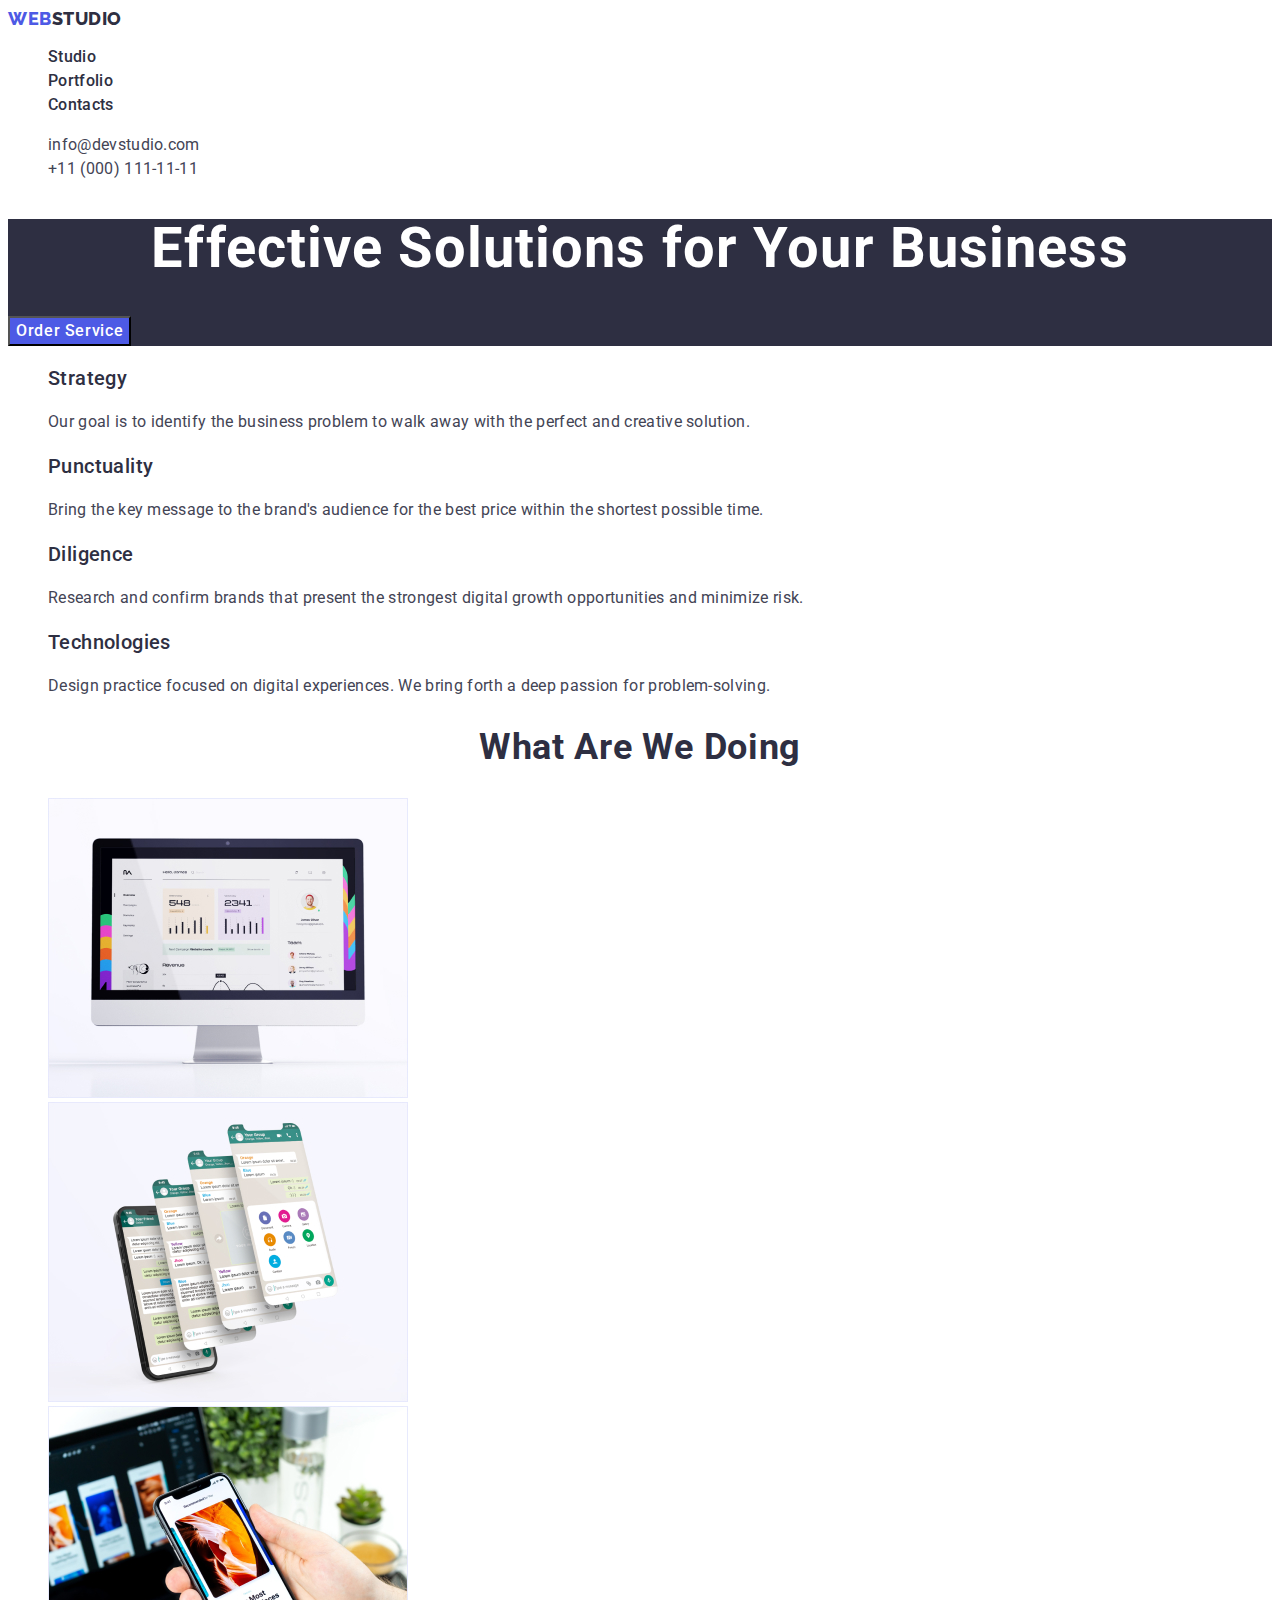
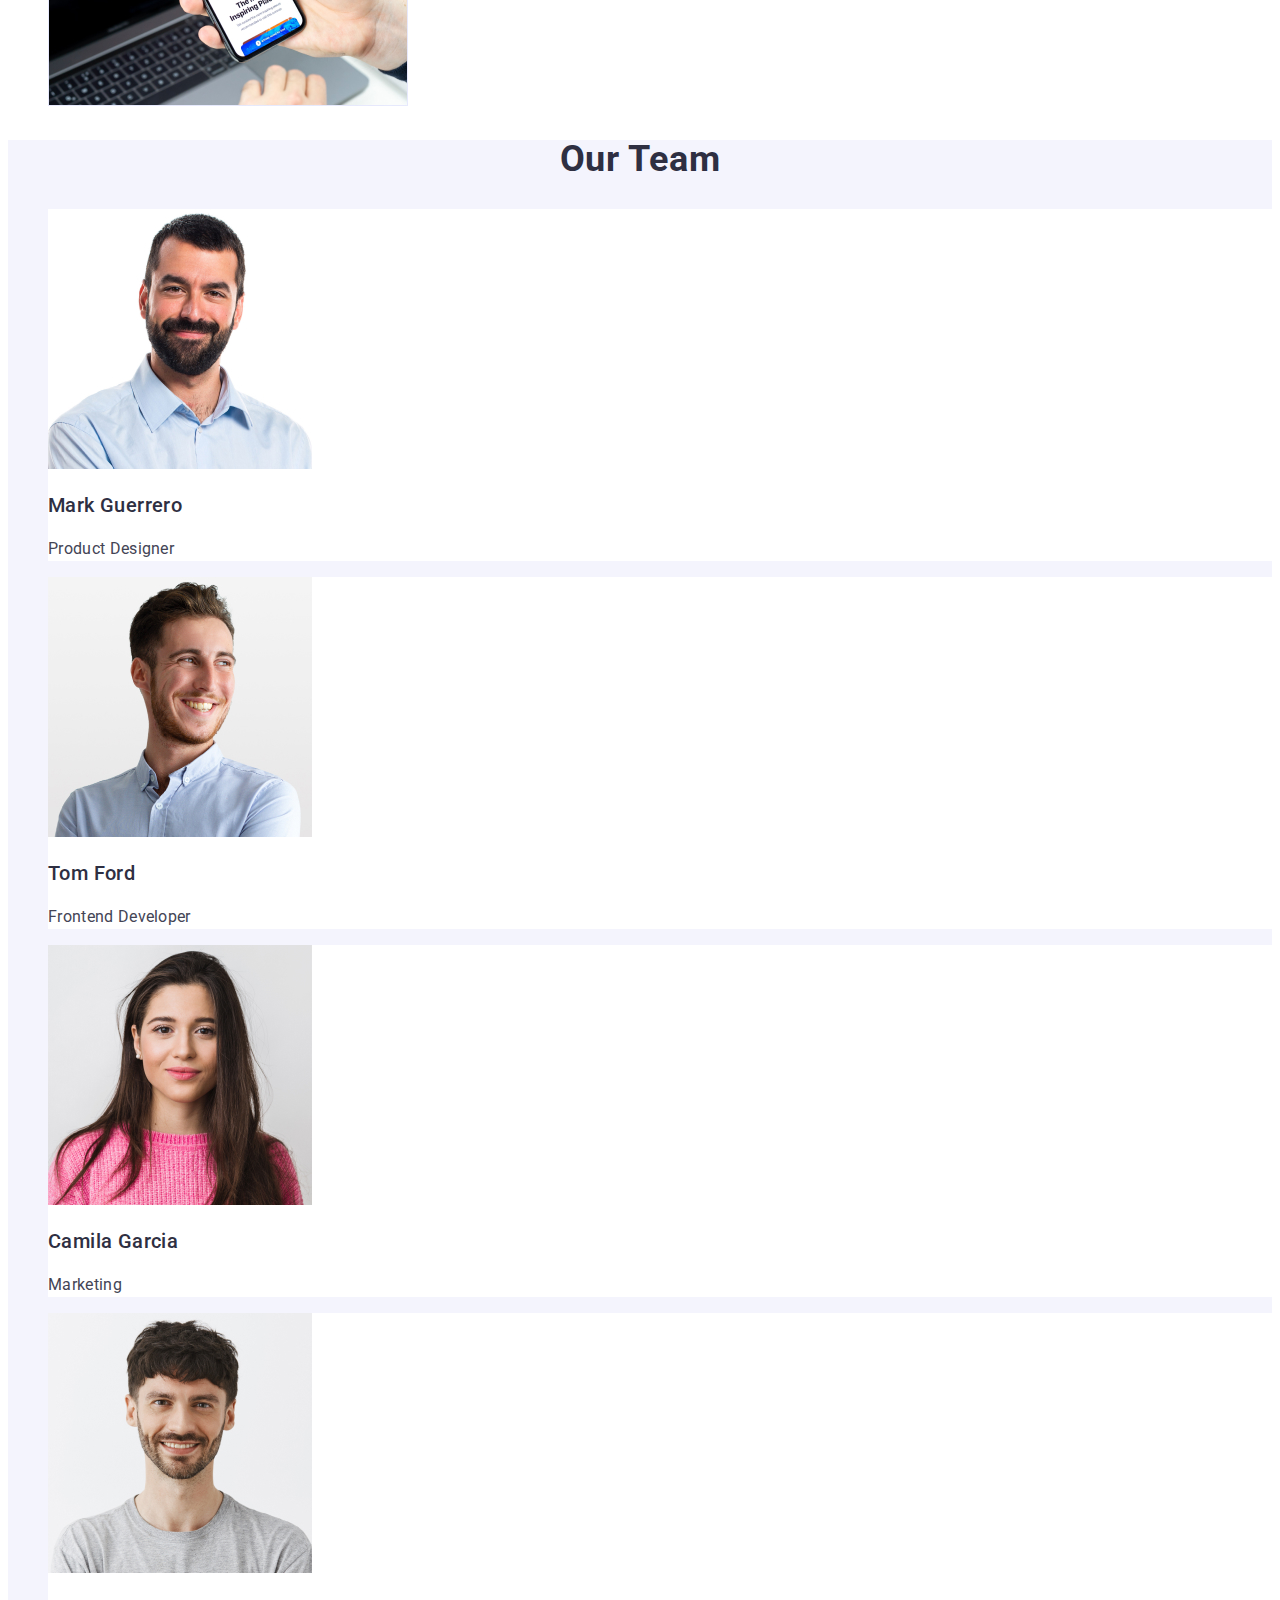
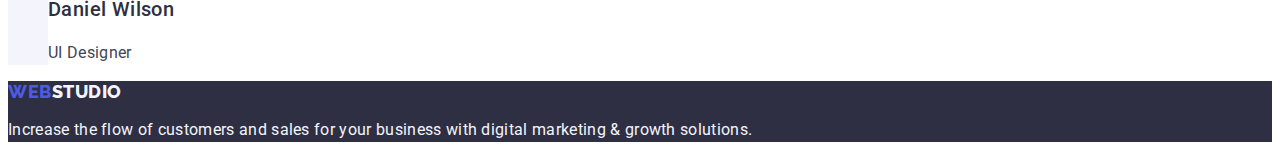
<file: index.html>
<!DOCTYPE html>
<html lang="en">
  <head>
    <meta charset="UTF-8" />
    <meta http-equiv="X-UA-Compatible" content="IE=edge" />
    <meta name="viewport" content="width=device-width, initial-scale=1.0" />
    <title>Document</title>
    <link rel="preconnect" href="https://fonts.googleapis.com" />
    <link rel="preconnect" href="https://fonts.gstatic.com" crossorigin />
    <link
      href="https://fonts.googleapis.com/css2?family=Montserrat:wght@400;700&family=Raleway:wght@800&family=Roboto:wght@400;500;700;900&display=swap"
      rel="stylesheet"
    />
    <link rel="stylesheet" href="./css/styles.css" />
    <link rel="preconnect" href="https://fonts.googleapis.com" />
    <link rel="preconnect" href="https://fonts.gstatic.com" crossorigin />
    <link
      href="https://fonts.googleapis.com/css2?family=Montserrat:wght@400;700&family=Roboto:wght@400;500;700;900&display=swap"
      rel="stylesheet"
    />
  </head>

  <body>
    <!-- Header -->
    <header>
      <!-- Navigation -->
      <nav>
        <a href="./index.html" class="header-logo link"
          >Web<span class="studio-logo">Studio</span>
        </a>
        <ul class="list navigation">
          <li>
            <a class="navigation-words link" href="./index.html">Studio</a>
          </li>
          <li>
            <a class="navigation-words link" href="./portfolio.html"
              >Portfolio
            </a>
          </li>
          <li><a class="navigation-words link" href="">Contacts</a></li>
        </ul>
      </nav>

      <!-- Additional Information -->
      <address class="address-info">
        <ul class="list">
          <li class="address-inf">
            <a
              class="address-information link"
              href="mailto:info@devstudio.com"
            >
              info@devstudio.com</a
            >
          </li>
          <li>
            <a class="address-information link" href="tel:+110001111111">
              +11 (000) 111-11-11</a
            >
          </li>
        </ul>
      </address>
    </header>

    <!-- Main Content -->
    <main>
      <!-- Section 1 -->
      <section class="section-one">
        <h1 class="section-one-title">Effective Solutions for Your Business</h1>
        <button type="button" class="section-one-button">Order Service</button>
      </section>

      <!-- Section 2 -->
      <section>
        <h2 class="section-two" hidden>What are we doing</h2>
        <ul class="list">
          <li>
            <h3 class="section-two-titles">Strategy</h3>
            <p class="section-two-text">
              Our goal is to identify the business problem to walk away with the
              perfect and creative solution.
            </p>
          </li>

          <li>
            <h3 class="section-two-titles">Punctuality</h3>
            <p class="section-two-text">
              Bring the key message to the brand's audience for the best price
              within the shortest possible time.
            </p>
          </li>

          <li>
            <h3 class="section-two-titles">Diligence</h3>
            <p class="section-two-text">
              Research and confirm brands that present the strongest digital
              growth opportunities and minimize risk.
            </p>
          </li>

          <li>
            <h3 class="section-two-titles">Technologies</h3>
            <p class="section-two-text">
              Design practice focused on digital experiences. We bring forth a
              deep passion for problem-solving.
            </p>
          </li>
        </ul>
      </section>
      <!-- Section 3 -->
      <section class="section-three">
        <h2 class="section-three-title">What are we doing</h2>
        <ul class="list">
          <li>
            <img
              src="./images/images.jpg"
              alt="monitor"
              width="360"
              height="300"
            />
          </li>
          <li>
            <img src="./images/img2.jpg" alt="phone" width="360" height="300" />
          </li>
          <li>
            <img
              src="./images/rectangle71.jpg"
              alt="laptop_and_phone"
              width="360"
              height="300"
            />
          </li>
        </ul>
      </section>
      <!-- Section 4 -->
      <section class="section-four">
        <h2 class="section-four-title">Our Team</h2>
        <ul class="list">
          <li class="section-four-list">
            <img
              src="./images/img.jpg"
              alt="bearded_man"
              width="264"
              height="260"
            />
            <h3 class="section-four-names">Mark Guerrero</h3>
            <p class="section-four-text">Product Designer</p>
          </li>
          <li class="section-four-list">
            <img
              src="./images/img(1).jpg"
              alt="smiling_man"
              width="264"
              height="260"
            />
            <h3 class="section-four-names">Tom Ford</h3>
            <p class="section-four-text">Frontend Developer</p>
          </li>
          <li class="section-four-list">
            <img
              src="./images/img(2).jpg"
              alt="woman"
              width="264"
              height="260"
            />
            <h3 class="section-four-names">Camila Garcia</h3>
            <p class="section-four-text">Marketing</p>
          </li>
          <li class="section-four-list">
            <img
              src="./images/img(3).jpg"
              alt="man_in_t-shirt"
              width="264"
              height="260"
            />
            <h3 class="section-four-names">Daniel Wilson</h3>
            <p class="section-four-text">UI Designer</p>
          </li>
        </ul>
      </section>
    </main>

    <!-- Footer -->
    <footer class="page-footer">
      <a class="header-logo link" href="./index.html"
        >Web<span class="studio-footer-logo">Studio</span>
      </a>
      <p class="page-footer-text">
        Increase the flow of customers and sales for your business with digital
        marketing & growth solutions.
      </p>
    </footer>
  </body>
</html>
</file>
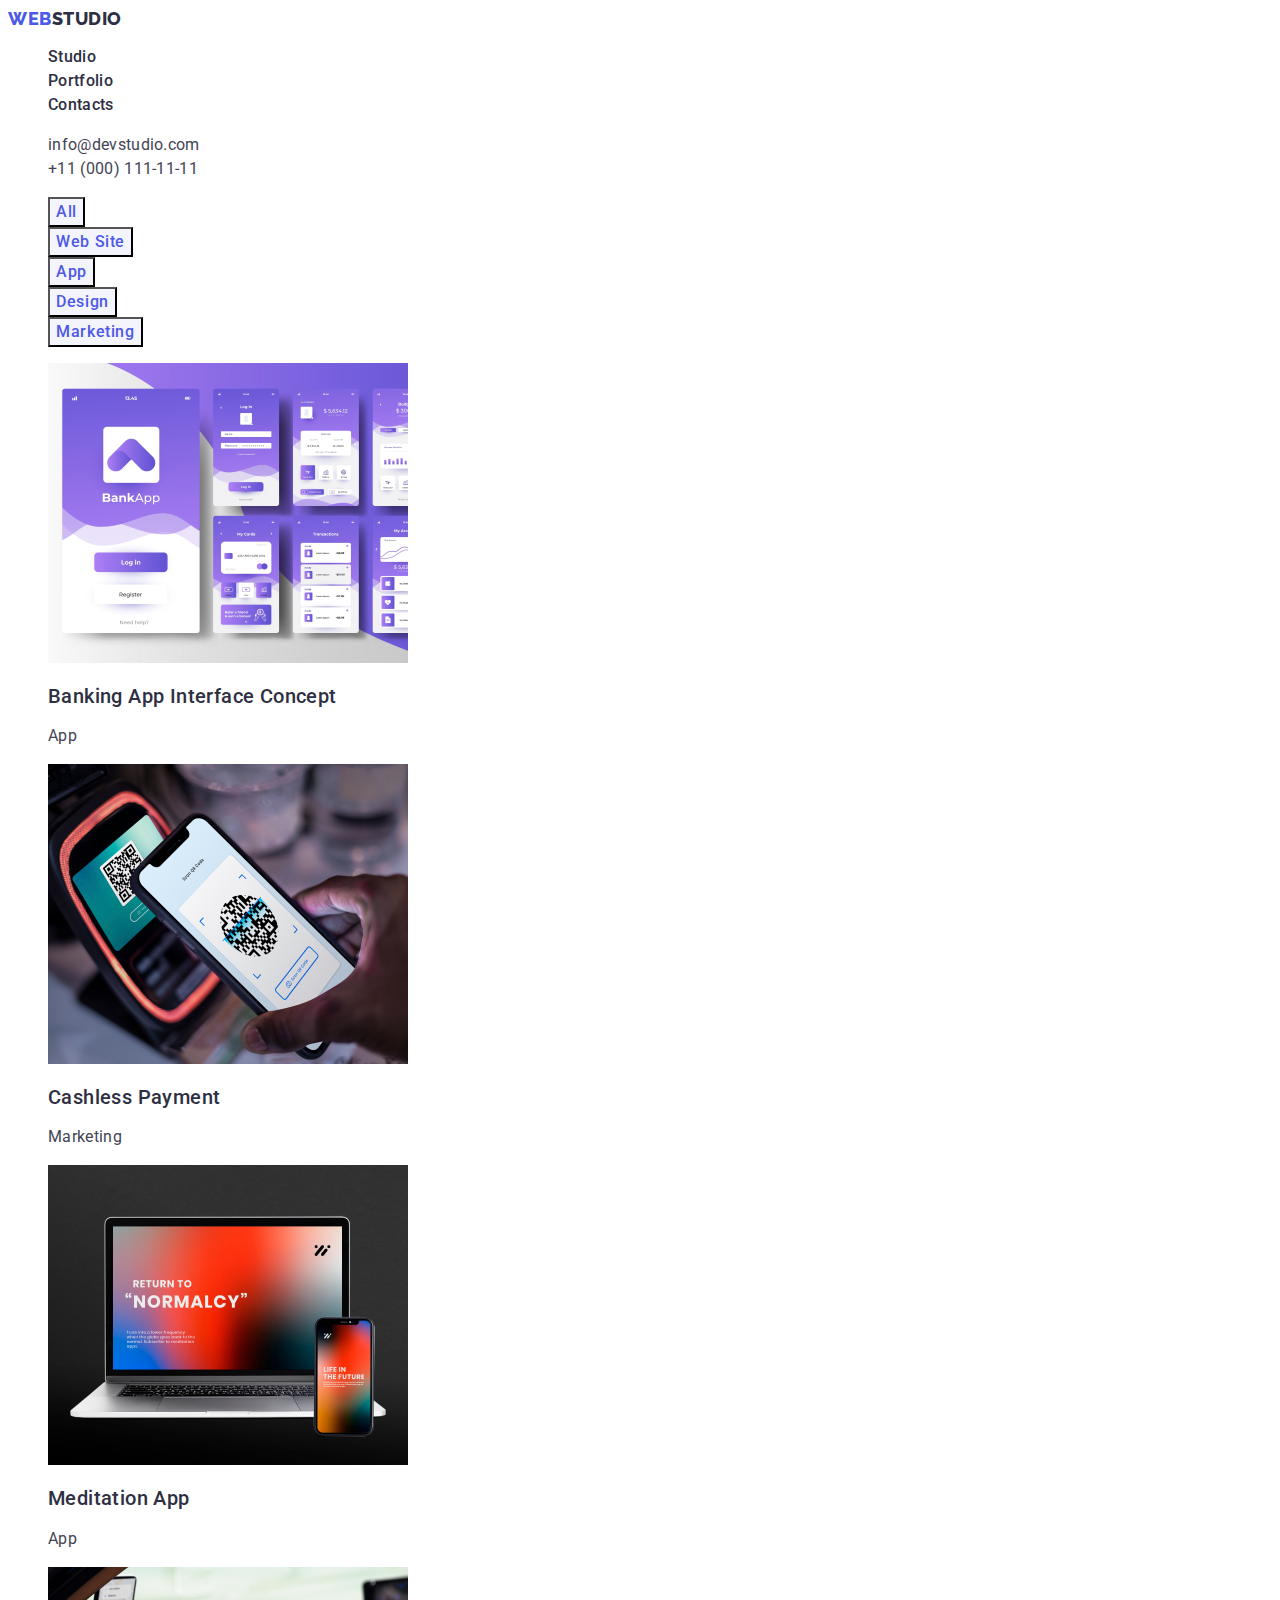
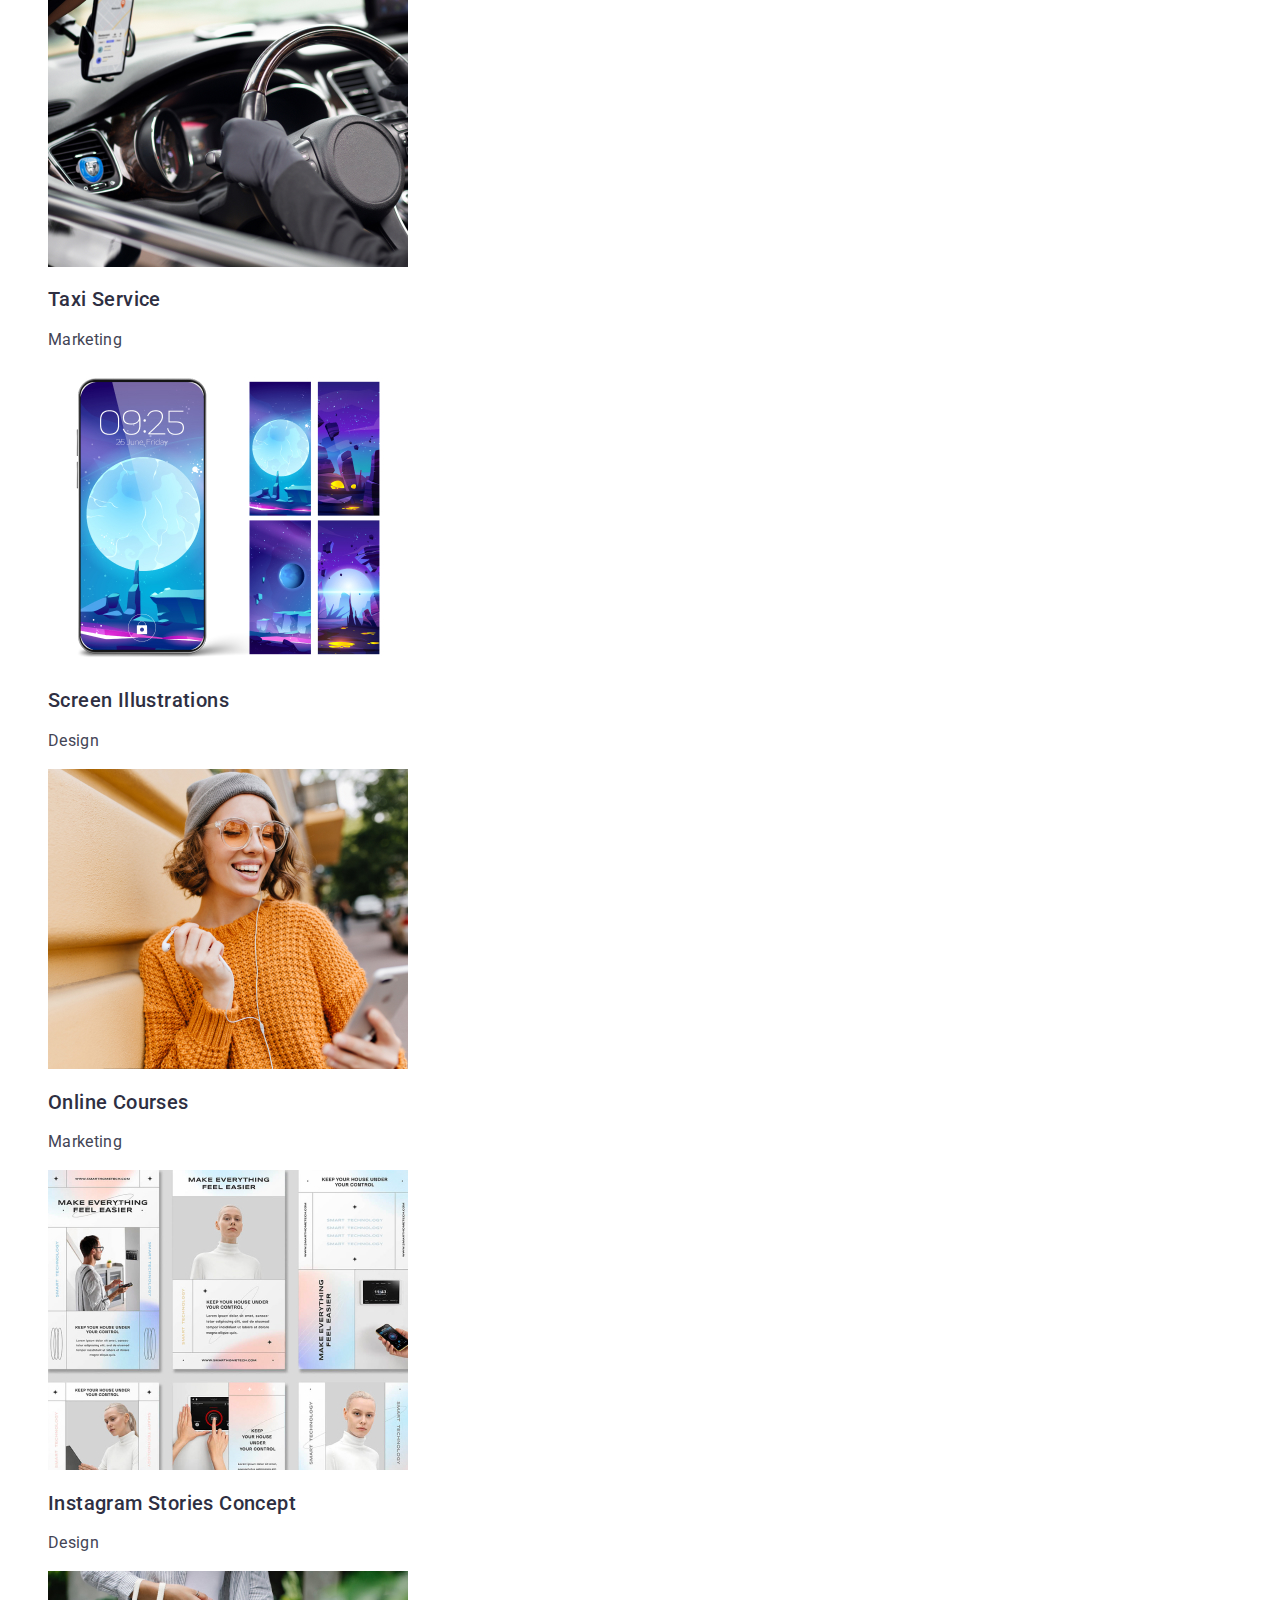
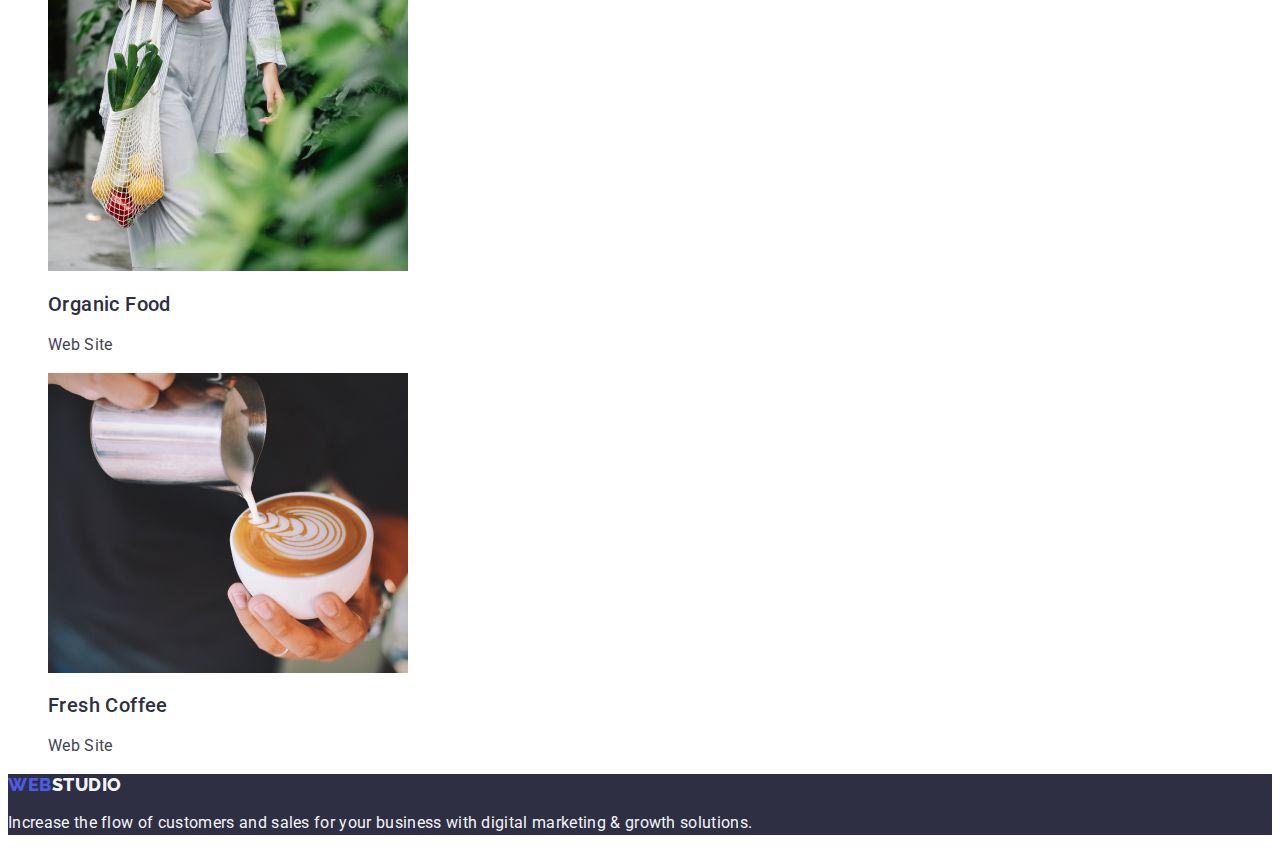
<file: portfolio.html>
<!DOCTYPE html>
<html lang="en">
  <head>
    <meta charset="UTF-8" />
    <meta http-equiv="X-UA-Compatible" content="IE=edge" />
    <meta name="viewport" content="width=device-width, initial-scale=1.0" />
    <title>Document</title>
    <link rel="preconnect" href="https://fonts.googleapis.com" />
    <link rel="preconnect" href="https://fonts.gstatic.com" crossorigin />
    <link
      href="https://fonts.googleapis.com/css2?family=Montserrat:wght@400;700&family=Raleway:wght@800&family=Roboto:wght@400;500;700;900&display=swap"
      rel="stylesheet"
    />
    <link rel="stylesheet" href="./css/styles.css" />
    <link rel="preconnect" href="https://fonts.googleapis.com" />
    <link rel="preconnect" href="https://fonts.gstatic.com" crossorigin />
    <link
      href="https://fonts.googleapis.com/css2?family=Montserrat:wght@400;700&family=Roboto:wght@400;500;700;900&display=swap"
      rel="stylesheet"
    />
  </head>
  <body>
    <!-- Header -->
    <header>
      <!-- Navigation -->
      <nav>
        <a class="header-logo link" href="./index.html"
          >Web<span class="studio-logo">Studio</span>
        </a>
        <ul class="list navigation">
          <li><a class="navigation-words link" href="">Studio</a></li>
          <li>
            <a class="navigation-words link" href="./portfolio.html"
              >Portfolio
            </a>
          </li>
          <li><a class="navigation-words link" href="">Contacts</a></li>
        </ul>
      </nav>

      <!-- Additional Information -->
      <address class="address-info">
        <ul class="list">
          <li>
            <a
              class="address-information link"
              href="mailto:info@devstudio.com"
            >
              info@devstudio.com
            </a>
          </li>
          <li>
            <a class="address-information link" href="tel:+110001111111">
              +11 (000) 111-11-11
            </a>
          </li>
        </ul>
      </address>
    </header>
    <!-- Main content  -->
    <main>
      <!-- Section 1 -->
      <section>
        <h1 hidden>Hello</h1>
        <ul class="list">
          <li><button class="buttons-portfolio" type="button">All</button></li>
          <li>
            <button class="buttons-portfolio" type="button">Web Site</button>
          </li>
          <li><button class="buttons-portfolio" type="button">App</button></li>
          <li>
            <button class="buttons-portfolio" type="button">Design</button>
          </li>
          <li>
            <button class="buttons-portfolio" type="button">Marketing</button>
          </li>
        </ul>
        <ul class="list">
          <li>
            <a class="link" href="">
              <img src="./images/portfolio-images/1.jpg" alt="Banking App" />
              <h2 class="portfolio-page-titles">
                Banking App Interface Concept
              </h2>
              <p class="portfolio-page-text">App</p>
            </a>
          </li>
          <li>
            <a class="link" href="">
              <img
                src="./images/portfolio-images/2.jpg"
                alt="Cashless Payment"
              />
              <h2 class="portfolio-page-titles">Cashless Payment</h2>
              <p class="portfolio-page-text">Marketing</p>
            </a>
          </li>
          <li>
            <a class="link" href="">
              <img src="./images/portfolio-images/3.jpg" alt="Meditaion App" />
              <h2 class="portfolio-page-titles">Meditation App</h2>
              <p class="portfolio-page-text">App</p>
            </a>
          </li>
          <li>
            <a class="link" href="">
              <img src="./images/portfolio-images/4.jpg" alt="Taxi Service" />
              <h2 class="portfolio-page-titles">Taxi Service</h2>
              <p class="portfolio-page-text">Marketing</p>
            </a>
          </li>
          <li>
            <a class="link" href="">
              <img
                src="./images/portfolio-images/5.jpg"
                alt="Screen Illustrations"
              />
              <h2 class="portfolio-page-titles">Screen Illustrations</h2>
              <p class="portfolio-page-text">Design</p>
            </a>
          </li>
          <li>
            <a class="link" href="">
              <img src="./images/portfolio-images/6.jpg" alt="Online Courses" />
              <h2 class="portfolio-page-titles">Online Courses</h2>
              <p class="portfolio-page-text">Marketing</p>
            </a>
          </li>
          <li>
            <a class="link" href="">
              <img
                src="./images/portfolio-images/7.jpg"
                alt="Instagram Stories Concept"
              />
              <h2 class="portfolio-page-titles">Instagram Stories Concept</h2>
              <p class="portfolio-page-text">Design</p>
            </a>
          </li>
          <li>
            <a class="link" href="">
              <img src="./images/portfolio-images/8.jpg" alt="Organic Food" />
              <h2 class="portfolio-page-titles">Organic Food</h2>
              <p class="portfolio-page-text">Web Site</p>
            </a>
          </li>
          <li>
            <a class="link" href="">
              <img src="./images/portfolio-images/9.jpg" alt="Fresh Coffee" />
              <h2 class="portfolio-page-titles">Fresh Coffee</h2>
              <p class="portfolio-page-text">Web Site</p>
            </a>
          </li>
        </ul>
      </section>
    </main>
    <!-- Footer -->
    <footer class="page-footer">
      <a class="header-logo link" href="./index.html"
        >Web<span class="studio-footer-logo">Studio</span>
      </a>
      <p class="page-footer-text">
        Increase the flow of customers and sales for your business with digital
        marketing & growth solutions.
      </p>
    </footer>
  </body>
</html>
</file>
<file: css/styles.css>
body {
  font-family: "Roboto", sans-serif;
  color: #434455;
  background-color: #ffffff;
}

:root {
}

.list {
  list-style-type: none;
}

.link {
  text-decoration: none;
}

/* Header */

/* logo */
.header-logo {
  font-weight: 80;
  font-size: 18px;
  line-height: 1.17;
  letter-spacing: 0.03em;
  text-transform: uppercase;
  color: #4d5ae5;
  font-weight: 800;
  font-family: "Raleway", sans-serif;
}

/* studio-logo */
.studio-logo {
  font-weight: 800;
  font-size: 18px;
  line-height: 1.17;
  color: #2e2f42;
  letter-spacing: 0.03em;
  text-transform: uppercase;
  font-family: "Raleway", sans-serif;
}

/* Navigation */
.navigation-words {
  font-weight: 500;
  font-size: 16px;
  line-height: 1.5;
  letter-spacing: 0.02em;
  color: #2e2f42;
}

.navigation-words:hover,
.navigation-words:focus {
  color: #404bbf;
}

/* Additional information */
.address-info {
  font-style: normal;
}

.address-inf {
  font-style: normal;
}

.address-information {
  font-style: normal;
  font-size: 16px;
  line-height: 1.5;
  letter-spacing: 0.02em;
  color: #434455;
  font-family: "Roboto";
}

.address-information:hover,
.address-information:focus {
  color: #404bbf;
}

/* Section one */
.section-one {
  background-color: #2e2f42;
}

.section-one-title {
  font-size: 56px;
  line-height: 1.07;
  text-align: center;
  letter-spacing: 0.02em;
  color: #ffffff;
}
.section-one-button {
  background-color: #4d5ae5;
  font-family: "Roboto", sans-serif;
  font-weight: 500;
  font-size: 16px;
  line-height: 1.5;
  letter-spacing: 0.04em;
  color: #ffffff;
  cursor: pointer;
}

.section-one-button:hover,
.section-one-button:focus {
  background-color: #404bbf;
}

/* Section two */
.section-two-titles {
  font-weight: 500;
  font-size: 20px;
  line-height: 1.2;
  letter-spacing: 0.02em;
  color: #2e2f42;
}

.section-two-text {
  font-size: 16px;
  line-height: 1.5;
  letter-spacing: 0.02em;
  color: #434455;
}

/* Section three */
.section-three-title {
  font-size: 36px;
  line-height: 1.11;
  text-align: center;
  letter-spacing: 0.02em;
  text-transform: capitalize;
  color: #2e2f42;
  font-weight: 700;
}

/* Section-four */
.section-four {
  background-color: #f4f4fd;
}

.section-four-title {
  font-size: 36px;
  line-height: 1.11;
  text-align: center;
  letter-spacing: 0.02em;
  text-transform: capitalize;
  color: #2e2f42;
  font-weight: 700;
}

.section-four-list {
  background-color: #ffffff;
}

.section-four-names {
  font-weight: 500;
  font-size: 20px;
  line-height: 1.2;
  letter-spacing: 0.02em;
  color: #2e2f42;
}

.section-four-text {
  font-size: 16px;
  line-height: 1.5;
  letter-spacing: 0.02em;
  color: #434455;
}

/* Footer */
.page-footer {
  background-color: #2e2f42;
}

.studio-footer-logo {
  color: #f4f4fd;
}

.page-footer-text {
  font-size: 16px;
  line-height: 1.5;
  letter-spacing: 0.02em;
  color: #f4f4fd;
}

/* Portfolio-page */
.buttons-portfolio {
  font-family: "Roboto", sans-serif;
  font-weight: 500;
  font-size: 16px;
  line-height: 1.5;
  letter-spacing: 0.04em;
  color: #4d5ae5;
  background-color: #f4f4fd;
  cursor: pointer;
}

.buttons-portfolio:focus,
.buttons-portfolio:hover {
  color: #ffffff;
  background-color: #404bbf;
}
.portfolio-page-titles {
  font-family: "Roboto", sans-serif;
  font-weight: 500;
  font-size: 20px;
  line-height: 1.2;
  letter-spacing: 0.02em;
  color: #2e2f42;
}
.portfolio-page-text {
  font-size: 16px;
  line-height: 1.5;
  letter-spacing: 0.02em;
  color: #434455;
}
</file>
